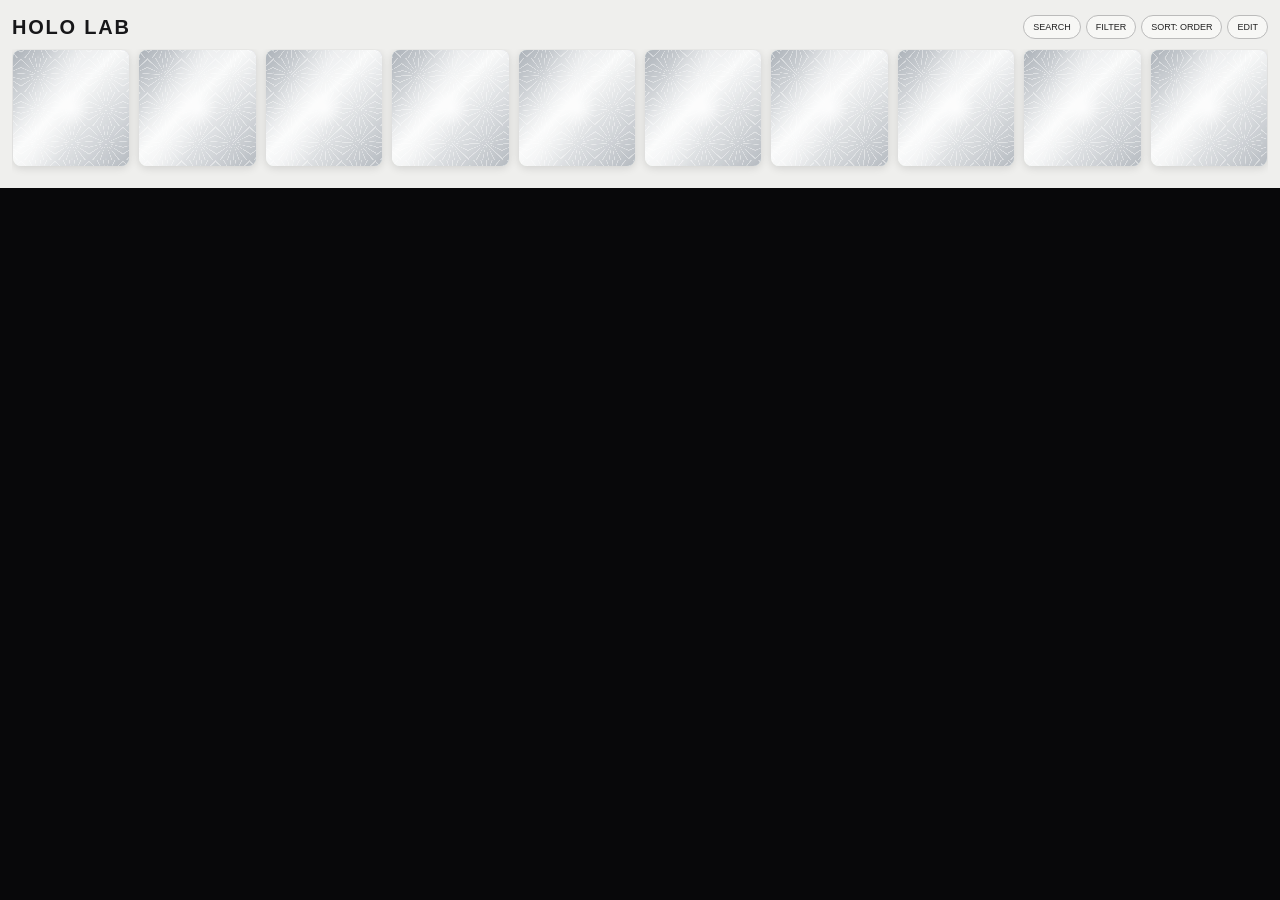
<file: index.html>
<!doctype html><html lang="ja"><head><meta charset="utf-8"><meta name="viewport" content="width=device-width,initial-scale=1,viewport-fit=cover,user-scalable=no"><meta name="theme-color" content="#08080a"><meta name="apple-mobile-web-app-capable" content="yes"><meta name="apple-mobile-web-app-status-bar-style" content="black"><meta name="apple-mobile-web-app-title" content="HOLO LAB"><link rel="manifest" href="./manifest.webmanifest"><link rel="apple-touch-icon" href="./icon-180.png"><link rel="stylesheet" href="./style.css"><title>HOLO LAB v2.4</title></head><body>
<div id="app">
<section id="collection" class="screen active"><header class="collectionHeader"><h1>HOLO LAB</h1><div class="tools"><button id="searchBtn">SEARCH</button><button id="filterBtn">FILTER</button><button id="sortBtn">SORT: ORDER</button><button id="editOpen">EDIT</button></div></header><div id="searchPanel" class="searchPanel hidden"><input id="search" placeholder="SEARCH NAME / TAG"></div><div id="filterPanel" class="panel hidden"></div><main id="grid"></main></section>
<section id="viewer" class="screen"><div class="viewerFrame" id="gestureZone"><div class="bar top"><button id="back">‹ COLLECTION</button><div class="name"><b id="viewName"></b><small id="viewSub"></small></div><button id="start">TILT START</button></div><div class="stage"><button class="nav prev" id="prev">‹</button><div id="pair"><div class="card"><img></div><div class="card"><img></div></div><button class="nav next" id="next">›</button></div><div class="bar bottom"><span id="status">外側スワイプ＝ホロ操作 / ピンチ＝視点遠近</span><button id="reset">RESET</button></div></div></section>
<section id="editor" class="screen"><header><div><h1>EDITOR</h1><p>LOCAL STICKER DATA</p></div><button id="editClose">DONE</button></header><div class="editorBody"><aside id="editList"></aside><form id="form"><label>NAME<input id="fName"></label><label>READING / SUBTITLE<input id="fReading"></label><label>SERIES<input id="fSeries"></label><label>TYPE<input id="fType" placeholder="人型 / 動物 / その他"></label><label>GENDER<input id="fGender" placeholder="女性 / 男性 / なし・不明"></label><label>COUNT<input id="fCount" placeholder="単体 / 複数"></label><label>SUBJECT<input id="fSubject" placeholder="自然現象 / 宇宙 / 抽象…"></label><label>FREE TAGS<input id="fTags" placeholder="雷, 虹, 猫…"></label><label>IMAGE <small>透過PNG推奨</small><input id="fImage" type="file" accept="image/png,image/*"></label><label>KIRA COLOR<select id="fKira"><option value="silver">SILVER</option><option value="gold">GOLD</option><option value="blue">BLUE</option><option value="purple">PURPLE</option><option value="red">RED</option><option value="green">GREEN</option></select></label><div class="orderActions"><span>DISPLAY ORDER</span><button type="button" id="moveUp">↑ MOVE UP</button><button type="button" id="moveDown">↓ MOVE DOWN</button></div><div class="editorActions"><button type="button" id="newSticker">＋ NEW</button><button type="submit" id="saveBtn" class="primary">SAVE</button></div><div id="saveState" class="saveState saved">SAVED ✓</div><hr><h2>CLASSIFICATION AXES</h2><div id="axes"></div><div class="axisAdd"><input id="newAxis" placeholder="新しい分類軸"><button type="button" id="addAxis">＋ AXIS</button></div><hr><h2>BACKUP</h2><div class="editorActions"><button type="button" id="exportAll">EXPORT ALL</button><label class="importBtn">IMPORT ALL<input id="importAll" type="file" accept="application/json"></label></div><small class="note">画像はアプリ本体と分離して、このiPhoneのHOLO LAB保存領域に保存されます。</small></form></div></section>
</div><script src="./app.js"></script></body></html>
</file>
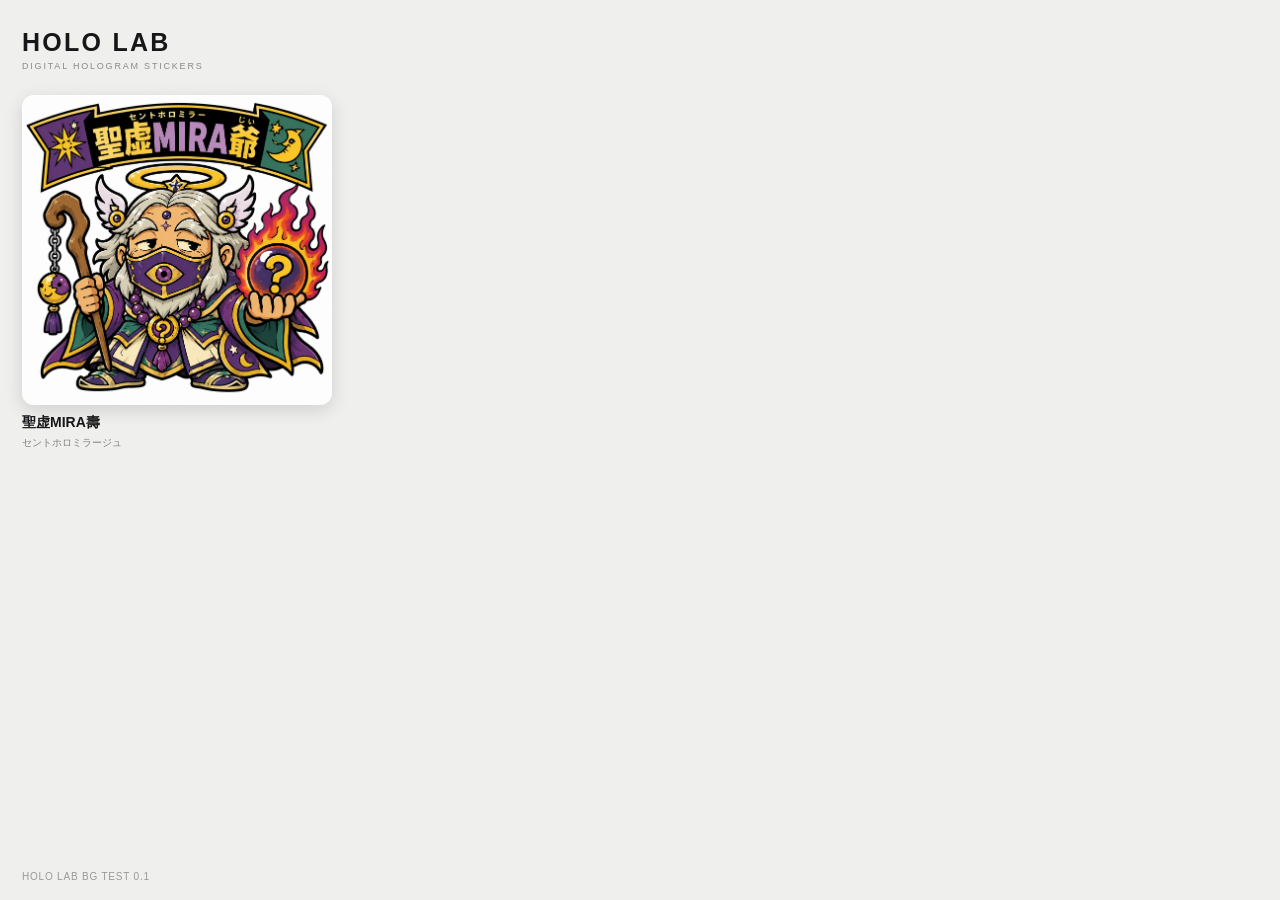
<file: bg-test/index.html>
<!doctype html>
<html lang="ja"><head>
<meta charset="utf-8">
<meta name="viewport" content="width=device-width,initial-scale=1,viewport-fit=cover,user-scalable=no">
<meta name="theme-color" content="#08080a">
<meta name="apple-mobile-web-app-capable" content="yes">
<meta name="apple-mobile-web-app-status-bar-style" content="black">
<meta name="apple-mobile-web-app-title" content="HOLO LAB">
<link rel="apple-touch-icon" href="./icon-180.png">
<link rel="manifest" href="./manifest.webmanifest">
<link rel="stylesheet" href="./style.css">
<title>HOLO LAB</title></head><body><div id="shell">

<section id="menu" class="screen active">
  <header><h1>HOLO LAB</h1><p>DIGITAL HOLOGRAM STICKERS</p></header>
  <button class="tile" id="openMira">
    <img src="./mira-jii.jpg" alt="">
    <span><b>聖虚MIRA壽</b><small>セントホロミラージュ</small></span>
  </button>
  <footer>HOLO LAB BG TEST 0.1</footer>
</section>

<section id="viewer" class="screen">
  <div class="viewerFrame">
    <div class="bar top">
      <button id="back">‹ MENU</button>
      <div class="name"><b>聖虚MIRA壽</b><small>セントホロミラージュ</small></div>
      <button id="start">TILT START</button>
    </div>

    <div id="pair">
      <div class="card"></div>
      <div class="card"></div>
    </div>

    <div class="bar bottom">
      <span id="status">背景試作 / 星＝日周運動・多胞体＝逆回転</span>
      <button id="maskToggle">CHAR MASK</button><button id="reset">RESET</button>
    </div>
  </div>
</section>

</div><script src="./app.js"></script></body></html>
</file>
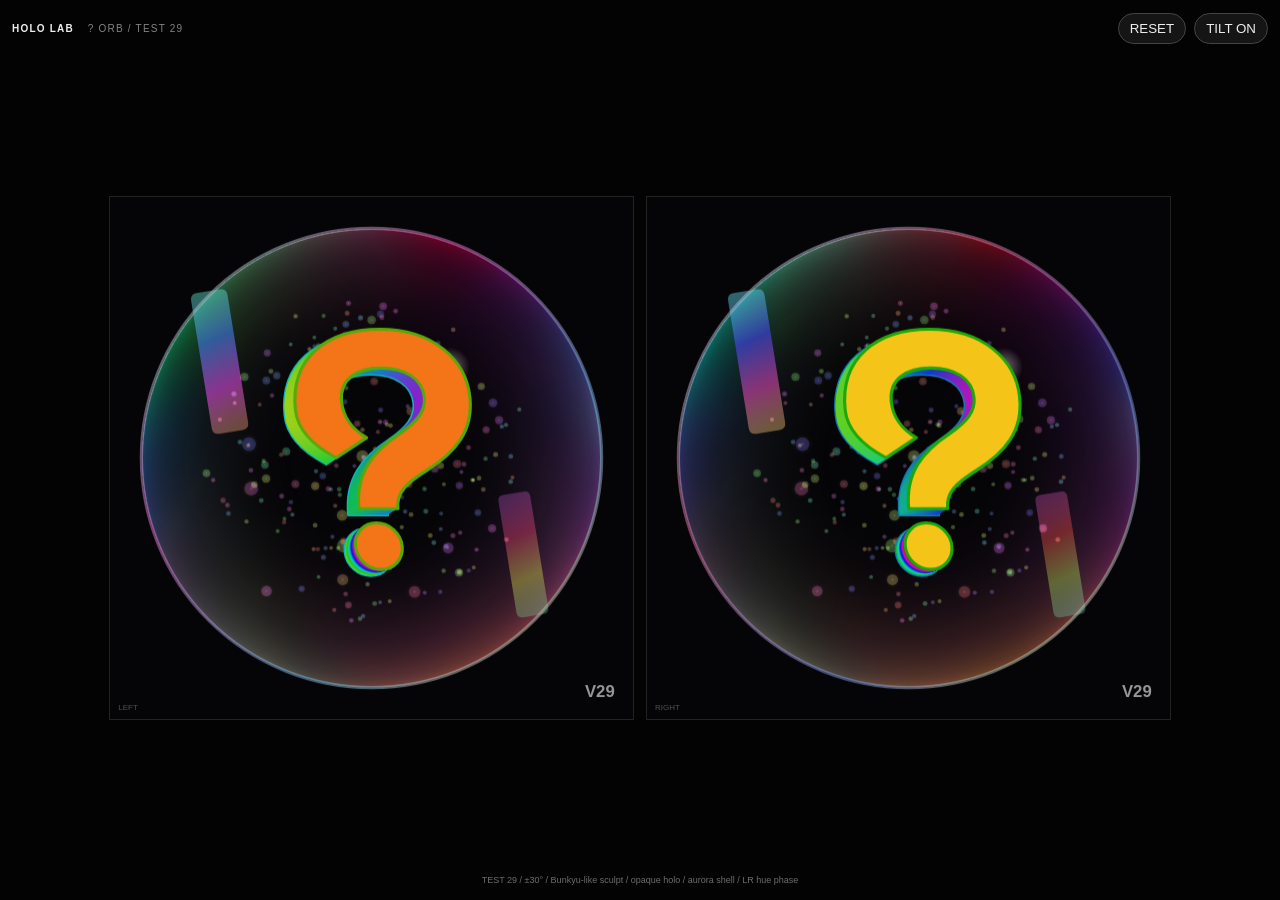
<file: sp-test/index.html>
<!doctype html><meta charset=utf-8><meta name=viewport content="width=device-width,initial-scale=1,viewport-fit=cover,user-scalable=no">
<link rel=stylesheet href="style.css?v=28">
<div id=app>
<header><b>HOLO LAB</b><span>? ORB / TEST 29</span><div><button id=reset>RESET</button><button id=motion>TILT ON</button></div></header>
<main>
<section><canvas id=L></canvas><small>LEFT</small></section>
<section><canvas id=R></canvas><small>RIGHT</small></section>
</main>
<footer>TEST 29 / ±30° / Bunkyu-like sculpt / opaque holo / aurora shell / LR hue phase</footer>
</div>
<script src="app.js?v=28"></script>
</file>
<file: style.css>
*{box-sizing:border-box;-webkit-tap-highlight-color:transparent}html,body{margin:0;width:100%;height:100%;overflow:hidden;background:#08080a;font-family:-apple-system,BlinkMacSystemFont,"Helvetica Neue",sans-serif}button,input,select{font:inherit}.screen{display:none;width:100%;height:100%}.screen.active{display:flex}button{cursor:pointer}.hidden{display:none!important}
#collection,#editor{flex-direction:column;background:#efefed;color:#171719;overflow:hidden;padding:max(10px,env(safe-area-inset-top)) max(12px,calc(env(safe-area-inset-right) + 6px)) max(8px,env(safe-area-inset-bottom)) max(12px,calc(env(safe-area-inset-left) + 6px))}
header{display:flex;align-items:flex-start;justify-content:space-between;gap:10px;flex:0 0 auto}h1{margin:0;font-size:22px;letter-spacing:.09em;white-space:nowrap}header p{margin:3px 0 8px;color:#8b8b90;font-size:8px;letter-spacing:.16em}.collectionHeader{height:34px;align-items:center;margin-bottom:5px}.collectionHeader h1{font-size:20px}.tools{display:flex;gap:5px;align-items:center;margin-left:auto}.collectionHeader button,.tools button,header>button,.editorActions button,.importBtn,.axisAdd button{border:1px solid #bbb;background:#f7f7f5;border-radius:999px;padding:6px 9px;font-size:9px;color:#222;white-space:nowrap}.searchPanel{flex:0 0 auto;margin:0 0 5px}.searchPanel input{width:100%;height:28px;border:1px solid #c9c9c7;border-radius:999px;background:#fff;padding:5px 11px;font-size:10px}
.panel{flex:0 0 auto;display:flex;gap:5px;align-items:center;overflow-x:auto;-webkit-overflow-scrolling:touch;padding:5px 6px;margin:0 0 5px;border:1px solid #d2d2d0;border-radius:9px;background:#fff;min-height:34px}.filterRow{display:flex;align-items:center;gap:4px;margin:0;flex:0 0 auto;font-size:8px}.filterRow b{width:auto;font-weight:600;white-space:nowrap;color:#666}.filterRow select{width:auto;max-width:120px;padding:4px 20px 4px 6px;border:1px solid #ddd;border-radius:7px;background:#fafafa;font-size:9px;color:#222}
#grid{flex:1;min-height:0;overflow-y:auto;overflow-x:hidden;-webkit-overflow-scrolling:touch;overscroll-behavior:contain;display:grid;grid-template-columns:repeat(auto-fill,minmax(112px,1fr));align-content:start;gap:10px;padding:1px 1px 14px}.tile{border:0;background:none;padding:0;text-align:left;color:#171719;min-width:0}.thumb{width:100%;aspect-ratio:1;display:grid;place-items:center;background:#ddd;border-radius:8px;overflow:hidden;box-shadow:0 2px 9px #0002;position:relative}.thumb img{width:100%;height:100%;object-fit:cover;display:block;position:relative;z-index:3}.placeholder{font-size:25px;color:#ffffff88;position:relative;z-index:3;text-shadow:0 1px 3px #0008}.kira{--base:#cdd1d6;--shine:#fff;isolation:isolate;background:var(--base)}.kira:before,.kira:after{content:'';position:absolute;inset:-22%;pointer-events:none}.kira:before{z-index:1;background:repeating-conic-gradient(from calc((var(--seed)*1deg) + var(--kx)*22deg),#fff0 0 7deg,#fff9 8deg 10deg,#fff0 11deg 19deg),radial-gradient(circle at var(--kp),#fff 0 1%,#fff0 16%),linear-gradient(calc(118deg + var(--kx)*18deg),#fff0 28%,#fff9 43%,#fff0 56%);background-size:34px 34px,100% 100%,100% 100%;mix-blend-mode:screen;opacity:.72;transform:translate(calc(var(--kx)*10px),calc(var(--ky)*8px)) rotate(calc(var(--kx)*3deg));transition:transform .06s linear}.kira:after{z-index:2;background:linear-gradient(calc(55deg + var(--ky)*22deg),#ff4fa733,#ffd84a30,#72ffe63b,#68a8ff38,#ba6cff35,#ff4fa733);background-size:180% 180%;background-position:calc(50% + var(--kx)*32%) calc(50% + var(--ky)*28%);mix-blend-mode:color-dodge;opacity:.62}.k-silver{--base:linear-gradient(135deg,#9ea5ad,#f7f8f8 45%,#aab0b7)}.k-gold{--base:linear-gradient(135deg,#9f7622,#fff1a2 45%,#b78526)}.k-blue{--base:linear-gradient(135deg,#315a87,#bde8ff 45%,#3e75a8)}.k-purple{--base:linear-gradient(135deg,#624878,#e7c9ff 45%,#73548d)}.k-red{--base:linear-gradient(135deg,#873f43,#ffc4bd 45%,#9b454b)}.k-green{--base:linear-gradient(135deg,#3f725f,#bff4d4 45%,#4c806b)}.tile>b,.tile>small{display:none}
#viewer{background:#08080a;color:#fff}.viewerFrame{width:100%;height:100%;display:grid;grid-template-rows:34px minmax(0,1fr) 30px;gap:6px;padding:max(8px,env(safe-area-inset-top)) max(16px,calc(env(safe-area-inset-right) + 8px)) max(8px,env(safe-area-inset-bottom)) max(16px,calc(env(safe-area-inset-left) + 8px));touch-action:none}.bar{display:grid;align-items:center;gap:8px}.top{grid-template-columns:auto minmax(0,1fr) auto}.bottom{grid-template-columns:minmax(0,1fr) auto;color:#777780;font-size:9px}.name{text-align:center}.name b,.name small{display:block;white-space:nowrap;overflow:hidden;text-overflow:ellipsis}.name b{font-size:11px}.name small{font-size:9px;color:#777780}#viewer button{border:1px solid #34343b;background:#16161a;color:#fff;border-radius:999px;padding:6px 10px;font-size:9px}.stage{display:grid;grid-template-columns:34px minmax(0,1fr) 34px;align-items:center;min-height:0;gap:6px}.nav{font-size:22px!important;width:32px;height:48px;padding:0!important;opacity:.75}.nav:disabled{opacity:.15}#pair{display:flex;align-items:center;justify-content:center;gap:clamp(7px,1.2vw,13px);min-width:0;min-height:0;pointer-events:none}.card{width:min(calc((100vw - 130px)/2),calc(100vh - 92px));height:min(calc((100vw - 130px)/2),calc(100vh - 92px));aspect-ratio:1;background:#111;overflow:hidden;box-shadow:0 0 0 1px #ffffff1a}.card img{width:100%;height:100%;object-fit:cover;display:block}.card.empty{background:linear-gradient(135deg,#222,#0e0e10);position:relative}.card.empty:after{content:'COMING SOON';position:absolute;inset:0;display:grid;place-items:center;font-size:9px;letter-spacing:.16em;color:#555}
#editor{overflow:hidden}#editor h1{font-size:21px}.editorBody{display:grid;grid-template-columns:160px minmax(0,1fr);gap:14px;min-height:0;flex:1}#editList{overflow:auto;border-right:1px solid #d0d0ce;padding-right:8px}.editItem{width:100%;border:0;background:none;text-align:left;padding:8px 6px;border-radius:8px;font-size:10px}.editItem.sel{background:#ddd}#form{min-height:0;overflow:auto;-webkit-overflow-scrolling:touch;padding:2px 4px 30px;display:grid;gap:9px}#form label{display:grid;gap:4px;font-size:8px;letter-spacing:.1em;color:#777}#form input{width:100%;border:1px solid #ccc;background:#fff;border-radius:8px;padding:9px;font-size:11px;color:#111}.editorActions{display:flex;gap:8px}.primary{background:#111!important;color:#fff!important;border-color:#111!important}hr{border:0;border-top:1px solid #ccc;width:100%;margin:8px 0}h2{font-size:10px;letter-spacing:.12em;margin:0}.axis{display:flex;gap:6px;align-items:center;margin:5px 0;font-size:10px}.axis span{flex:1}.axis button{border:0;background:none;color:#999}.axisAdd{display:flex;gap:6px}.axisAdd input{flex:1}.importBtn input{display:none}.note{color:#999;font-size:9px}.orderActions{display:flex;align-items:center;gap:7px}.orderActions span{margin-right:auto;font-size:8px;letter-spacing:.1em;color:#777}.orderActions button{border:1px solid #bbb;background:#f7f7f5;border-radius:999px;padding:8px 12px;font-size:9px;color:#222}.saveState{height:18px;font-size:9px;letter-spacing:.1em;display:flex;align-items:center;justify-content:flex-end;color:#888}.saveState.dirty{color:#8a5b00}.saveState.flash{color:#111;font-weight:700}.primary.dirty:after{content:" ●"}.primary.flash{background:#e8e8e5!important;color:#111!important;border-color:#999!important}
@media(orientation:portrait){#app{position:absolute;width:100vh;height:100vw;left:50%;top:50%;transform:translate(-50%,-50%) rotate(90deg);transform-origin:center center}#collection,#editor{padding:8px max(14px,calc(env(safe-area-inset-bottom) + 8px)) 8px max(52px,calc(env(safe-area-inset-top) + 14px))}#viewer{position:static;width:100%;height:100%;transform:none}.viewerFrame{padding:8px max(16px,calc(env(safe-area-inset-bottom) + 8px)) 8px max(52px,calc(env(safe-area-inset-top) + 14px))}.card{width:min(calc((100vh - 160px)/2),calc(100vw - 90px));height:min(calc((100vh - 160px)/2),calc(100vw - 90px))}}

#form select{width:100%;border:1px solid #ccc;background:#fff;border-radius:8px;padding:9px;font-size:11px;color:#111}

.saveState.error{color:#a00000;font-weight:700}
</file>
<file: bg-test/style.css>
*{box-sizing:border-box;-webkit-tap-highlight-color:transparent}
html,body{margin:0;width:100%;height:100%;overflow:hidden;background:#08080a;font-family:-apple-system,BlinkMacSystemFont,"Helvetica Neue",sans-serif}
button{font:inherit}#shell{position:fixed;inset:0;background:#08080a}.screen{display:none;width:100%;height:100%}.screen.active{display:flex}

#menu{flex-direction:column;background:#efefed;color:#171719;padding:max(28px,env(safe-area-inset-top)) 22px max(18px,env(safe-area-inset-bottom))}
header h1{margin:0;font-size:25px;letter-spacing:.09em}header p{margin:4px 0 24px;color:#89898c;font-size:9px;letter-spacing:.2em}
.tile{width:min(52vw,310px);padding:0;border:0;background:none;text-align:left;color:#171719}
.tile img{display:block;width:100%;aspect-ratio:1;object-fit:cover;border-radius:12px;box-shadow:0 5px 18px #0002}
.tile span{display:block;padding-top:9px}.tile b{display:block;font-size:14px}.tile small{font-size:10px;color:#818185}
footer{margin-top:auto;font-size:10px;color:#999;letter-spacing:.08em}

#viewer{background:#08080a;color:#fff;align-items:stretch;justify-content:stretch}
.viewerFrame{
  width:100%;height:100%;
  display:grid;
  grid-template-rows:34px minmax(0,1fr) 30px;
  gap:6px;
  padding:
    max(8px,env(safe-area-inset-top))
    max(18px,calc(env(safe-area-inset-right) + 8px))
    max(8px,env(safe-area-inset-bottom))
    max(18px,calc(env(safe-area-inset-left) + 8px));
  overflow:hidden;
}
.bar{min-width:0;display:grid;align-items:center;gap:8px}
.top{grid-template-columns:auto minmax(0,1fr) auto}
.bottom{grid-template-columns:minmax(0,1fr) auto;color:#777780;font-size:9px}
.name{text-align:center;min-width:0}.name b{display:block;font-size:11px;white-space:nowrap;overflow:hidden;text-overflow:ellipsis}
.name small{display:block;color:#777780;font-size:9px;white-space:nowrap;overflow:hidden;text-overflow:ellipsis}
#viewer button{border:1px solid #34343b;background:#16161a;color:#fff;border-radius:999px;padding:6px 10px;font-size:9px;white-space:nowrap}
#start{background:#f3f3f2!important;color:#111!important;border-color:#f3f3f2!important;font-weight:700}

#pair{min-height:0;min-width:0;width:100%;height:100%;display:flex;align-items:center;justify-content:center;gap:clamp(8px,1.2vw,14px);touch-action:none;overflow:hidden}
.card{
  position:relative;flex:0 0 auto;
  width:min(calc((100vw - 54px)/2),calc(100vh - 94px));
  height:min(calc((100vw - 54px)/2),calc(100vh - 94px));
  max-width:100%;max-height:100%;aspect-ratio:1;overflow:hidden;border-radius:0;
  background:linear-gradient(135deg,#8f9193,#52565a 46%,#777a7c 74%,#45494d);
  box-shadow:0 0 0 1px #ffffff18;
}
.layer{position:absolute;inset:0;width:100%;height:100%;object-fit:cover;pointer-events:none}
.base{opacity:1;mix-blend-mode:normal}
.silverWash{position:absolute;inset:0;background:linear-gradient(135deg,rgba(225,225,220,.13),rgba(55,59,64,.22) 44%,rgba(198,199,194,.12) 72%,rgba(38,42,47,.20));mix-blend-mode:soft-light;opacity:.76;pointer-events:none}
.material{position:absolute;inset:0;background-size:cover;mix-blend-mode:soft-light;opacity:.34;pointer-events:none}
.micro{position:absolute;inset:0;background:repeating-linear-gradient(112deg,rgba(255,255,255,.05) 0 1px,rgba(0,0,0,.025) 1px 2px,transparent 2px 4px);mix-blend-mode:overlay;opacity:.22;pointer-events:none}
.holo{position:absolute;inset:0;pointer-events:none;background:#999;opacity:.52;mix-blend-mode:color;-webkit-mask-repeat:no-repeat;mask-repeat:no-repeat;-webkit-mask-size:100% 100%;mask-size:100% 100%;-webkit-mask-position:center;mask-position:center}

@media(orientation:portrait){
  #viewer{position:absolute;width:100vh;height:100vw;left:50%;top:50%;transform:translate(-50%,-50%) rotate(90deg)}
  .viewerFrame{
    grid-template-rows:32px minmax(0,1fr) 28px;
    /* Viewer is rotated 90deg clockwise. Map physical safe areas to logical edges. */
    padding:
      max(8px,env(safe-area-inset-right))
      max(18px,calc(env(safe-area-inset-bottom) + 10px))
      max(8px,env(safe-area-inset-left))
      max(18px,calc(env(safe-area-inset-top) + 10px));
  }
  .card{
    width:min(calc((100vh - 54px)/2),calc(100vw - 90px));
    height:min(calc((100vh - 54px)/2),calc(100vw - 90px));
  }
}
@media(max-height:420px) and (orientation:landscape){
  .viewerFrame{grid-template-rows:30px minmax(0,1fr) 26px;gap:4px;padding-top:4px;padding-bottom:4px}
  #viewer button{padding:5px 9px;font-size:8px}.name b{font-size:10px}.name small,.bottom{font-size:8px}
  .card{width:min(calc((100vw - 48px)/2),calc(100vh - 76px));height:min(calc((100vw - 48px)/2),calc(100vh - 76px))}
}


.top button:first-child{margin-left:2px}
.top button:last-child{margin-right:2px}

.bgHolo{position:absolute;inset:0;pointer-events:none;mix-blend-mode:color;opacity:.62}

html{background:#08080a!important}
body{background:#08080a!important}
#shell{background:#08080a!important}

/* v1.6 baseline reset: the gap between stereo images must always be neutral black. */
.viewerFrame,.cards,.card{background-color:#08080a}
.cards{gap:0!important;column-gap:0!important;row-gap:0!important}
.card{margin:0!important;outline:0!important}
.card+ .card{border-left-color:#08080a!important;border-top-color:#08080a!important}

/* Background hologram study */
.card{background:#020307!important}
.base,.silverWash,.bgHolo,.holo,.material,.micro{display:none!important}
.skyCanvas{position:absolute;inset:0;width:100%;height:100%;z-index:1;pointer-events:none;background:radial-gradient(circle at 50% 48%,#111626 0,#060912 46%,#010205 100%)}
.charMask{position:absolute;inset:0;width:100%;height:100%;object-fit:cover;z-index:4;pointer-events:none;opacity:.48;filter:grayscale(1) contrast(.92) brightness(.82);mix-blend-mode:screen;transition:opacity .2s}
.card.maskOff .charMask{opacity:0}
.bottom{grid-template-columns:minmax(0,1fr) auto auto}
#maskToggle{background:#24242a!important}
</file>
<file: sp-test/style.css>
*{box-sizing:border-box}
html,body{margin:0;width:100%;height:100%;overflow:hidden;background:#030304;color:#eee;font-family:-apple-system,sans-serif}
#app{height:100%;display:flex;flex-direction:column;padding:8px 12px}
header{height:40px;display:flex;align-items:center;gap:14px;font-size:10px;letter-spacing:.12em}
header span{opacity:.55}
header div{margin-left:auto;display:flex;gap:8px}
button{background:#151515;color:#eee;border:1px solid #444;border-radius:999px;padding:7px 11px}
main{flex:1;min-height:0;display:flex;gap:12px;align-items:center;justify-content:center}
section{position:relative;height:min(74vh,41vw);aspect-ratio:1;background:#050507;border:1px solid #222;overflow:hidden}
canvas{position:absolute;inset:0;width:100%;height:100%;touch-action:none}
small{position:absolute;left:8px;bottom:7px;font-size:8px;opacity:.32}
footer{height:24px;text-align:center;font-size:9px;opacity:.45;padding-top:7px}
@media(orientation:portrait){
 #app{position:absolute;width:100vh;height:100vw;left:0;top:100%;transform-origin:0 0;transform:rotate(-90deg)}
}
</file>
